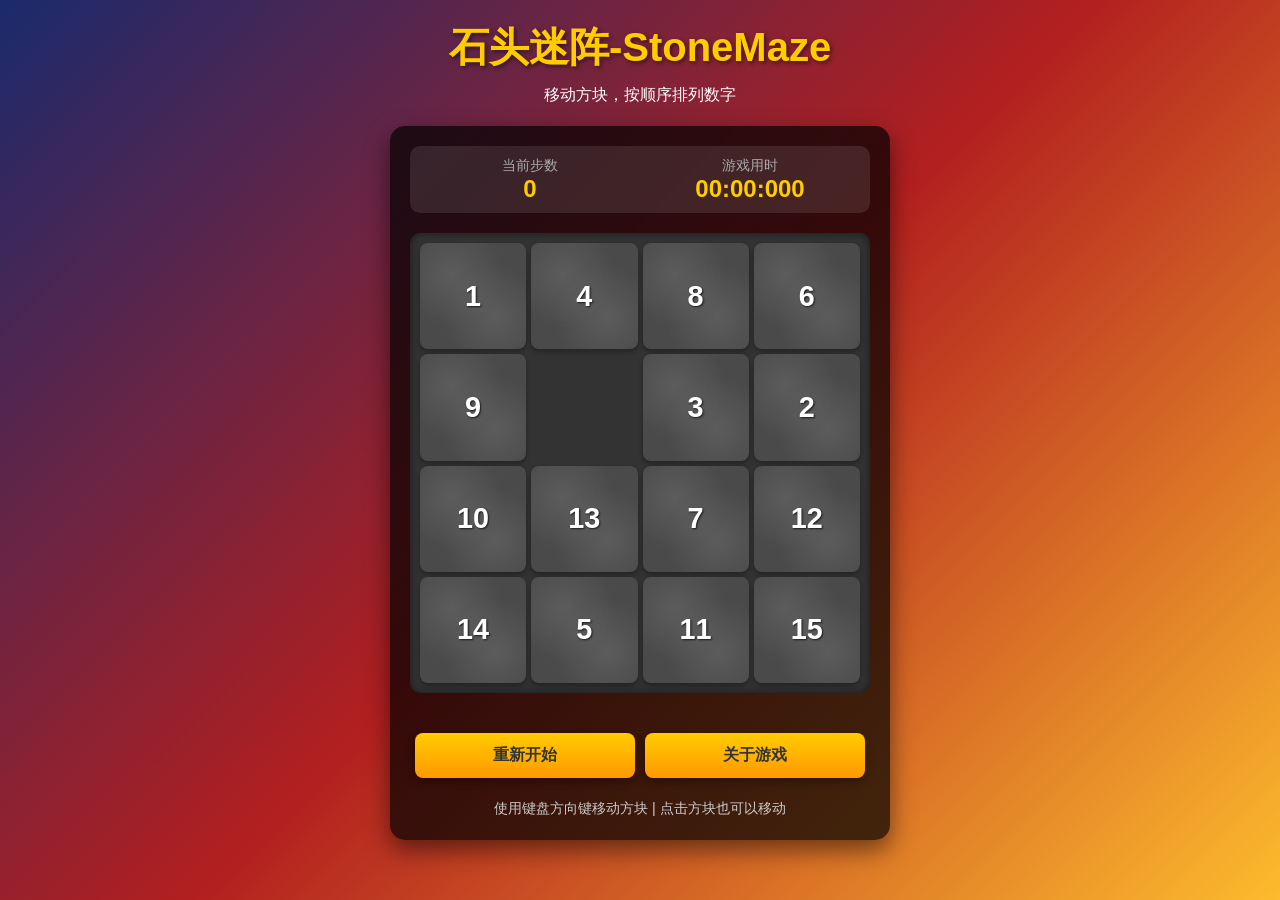
<file: 石头迷阵StoneMaze/index.html>
<!DOCTYPE html>
<html lang="zh-CN">
<head>
    <meta charset="UTF-8">
    <meta name="viewport" content="width=device-width, initial-scale=1.0">
    <title>石头迷阵StoneMaze-Web版</title>
    <!-- 引入外部CSS文件 -->
    <link rel="stylesheet" href="css/Style.css">
</head>
<body>
<header>
    <h1>石头迷阵-StoneMaze</h1>
    <p>移动方块，按顺序排列数字</p>
</header>

<div class="game-container">
    <div class="game-info">
        <div class="info-item">
            <div class="info-label">当前步数</div>
            <div class="info-value" id="step-count">0</div>
        </div>
        <div class="info-item">
            <div class="info-label">游戏用时</div>
            <div class="info-value" id="game-time">-</div>
        </div>
    </div>

    <div class="game-board" id="game-board">
        <!-- 游戏方块将通过JavaScript动态生成 -->
    </div>

    <div class="controls">
        <button id="restart-btn">重新开始</button>
        <button id="about-btn">关于游戏</button>
    </div>

    <div class="instructions">
        <p>使用键盘方向键移动方块 | 点击方块也可以移动</p>
    </div>
</div>

<div class="win-message" id="win-message">
    <div class="win-content">
        <h2 class="win-title">恭喜获胜！</h2>
        <div class="win-stats">
            <p>您用了 <span id="win-steps">0</span> 步完成游戏</p>
            <p>完成时间: <span id="win-time">-</span></p>
        </div>
        <button class="win-button" id="win-restart-btn">再玩一次</button>
    </div>
</div>

<!-- 引入外部JavaScript文件 -->
<script src="javascript\javascript.js"></script>
</body>
</html>
</file>
<file: 石头迷阵StoneMaze/css/Style.css>
/* style.css */
* {
    margin: 0;
    padding: 0;
    box-sizing: border-box;
    font-family: 'Microsoft YaHei', sans-serif;
}

body {
    background: linear-gradient(135deg, #1a2a6c, #b21f1f, #fdbb2d);
    min-height: 100vh;
    display: flex;
    flex-direction: column;
    align-items: center;
    padding: 20px;
    color: white;
}

header {
    text-align: center;
    margin-bottom: 20px;
    width: 100%;
    max-width: 500px;
}

h1 {
    font-size: 2.5rem;
    text-shadow: 2px 2px 4px rgba(0, 0, 0, 0.5);
    margin-bottom: 10px;
    color: #ffcc00;
}

.game-container {
    background-color: rgba(0, 0, 0, 0.7);
    border-radius: 15px;
    padding: 20px;
    box-shadow: 0 10px 25px rgba(0, 0, 0, 0.5);
    width: 100%;
    max-width: 500px;
    display: flex;
    flex-direction: column;
    align-items: center;
}

.game-info {
    display: flex;
    justify-content: space-between;
    width: 100%;
    margin-bottom: 20px;
    padding: 10px;
    background-color: rgba(255, 255, 255, 0.1);
    border-radius: 10px;
}

.info-item {
    text-align: center;
    flex: 1;
}

.info-label {
    font-size: 0.9rem;
    color: #aaa;
}

.info-value {
    font-size: 1.5rem;
    font-weight: bold;
    color: #ffcc00;
}

.game-board {
    display: grid;
    grid-template-columns: repeat(4, 1fr);
    grid-template-rows: repeat(4, 1fr);
    gap: 5px;
    width: 100%;
    aspect-ratio: 1/1;
    margin-bottom: 20px;
    background-color: #333;
    border-radius: 10px;
    padding: 10px;
    box-shadow: inset 0 0 10px rgba(0, 0, 0, 0.5);
}

.tile {
    background-color: #4a4a4a;
    border-radius: 8px;
    display: flex;
    justify-content: center;
    align-items: center;
    font-size: 1.8rem;
    font-weight: bold;
    cursor: pointer;
    transition: all 0.2s ease;
    box-shadow: 0 3px 5px rgba(0, 0, 0, 0.3);
    user-select: none;
    position: relative;
    overflow: hidden;
}

.tile:not(.empty):hover {
    transform: scale(1.05);
    background-color: #5a5a5a;
}

.tile.empty {
    background-color: transparent;
    box-shadow: none;
    cursor: default;
}

.tile-number {
    color: white;
    text-shadow: 1px 1px 2px rgba(0, 0, 0, 0.7);
    z-index: 2;
}

.tile-pattern {
    position: absolute;
    width: 100%;
    height: 100%;
    background: 
        radial-gradient(circle at 30% 30%, rgba(255, 255, 255, 0.1) 0%, transparent 50%),
        radial-gradient(circle at 70% 70%, rgba(255, 255, 255, 0.1) 0%, transparent 50%);
    z-index: 1;
}

.controls {
    display: flex;
    justify-content: space-between;
    width: 100%;
    margin-top: 20px;
}

button {
    background: linear-gradient(to bottom, #ffcc00, #ff9900);
    border: none;
    border-radius: 8px;
    color: #333;
    padding: 12px 20px;
    font-size: 1rem;
    font-weight: bold;
    cursor: pointer;
    transition: all 0.2s ease;
    box-shadow: 0 4px 8px rgba(0, 0, 0, 0.3);
    flex: 1;
    margin: 0 5px;
}

button:hover {
    transform: translateY(-2px);
    box-shadow: 0 6px 12px rgba(0, 0, 0, 0.4);
}

button:active {
    transform: translateY(1px);
    box-shadow: 0 2px 4px rgba(0, 0, 0, 0.3);
}

.instructions {
    margin-top: 20px;
    text-align: center;
    color: #ccc;
    font-size: 0.9rem;
    line-height: 1.5;
}

.win-message {
    position: fixed;
    top: 0;
    left: 0;
    width: 100%;
    height: 100%;
    background-color: rgba(0, 0, 0, 0.8);
    display: flex;
    flex-direction: column;
    justify-content: center;
    align-items: center;
    z-index: 100;
    opacity: 0;
    pointer-events: none;
    transition: opacity 0.5s ease;
}

.win-message.show {
    opacity: 1;
    pointer-events: all;
}

.win-content {
    background: linear-gradient(135deg, #1a2a6c, #b21f1f);
    padding: 30px;
    border-radius: 15px;
    text-align: center;
    box-shadow: 0 10px 30px rgba(0, 0, 0, 0.7);
    max-width: 90%;
    width: 400px;
}

.win-title {
    font-size: 2.5rem;
    color: #ffcc00;
    margin-bottom: 20px;
    text-shadow: 2px 2px 4px rgba(0, 0, 0, 0.5);
}

.win-stats {
    font-size: 1.2rem;
    margin-bottom: 20px;
}

.win-button {
    background: linear-gradient(to bottom, #ffcc00, #ff9900);
    border: none;
    border-radius: 8px;
    color: #333;
    padding: 12px 30px;
    font-size: 1.2rem;
    font-weight: bold;
    cursor: pointer;
    transition: all 0.2s ease;
    box-shadow: 0 4px 8px rgba(0, 0, 0, 0.3);
}

.win-button:hover {
    transform: scale(1.05);
}

@media (max-width: 500px) {
    h1 {
        font-size: 2rem;
    }
    
    .game-info {
        flex-direction: column;
        gap: 10px;
    }
    
    .controls {
        flex-direction: column;
        gap: 10px;
    }
    
    button {
        margin: 0;
    }
}
</file>
